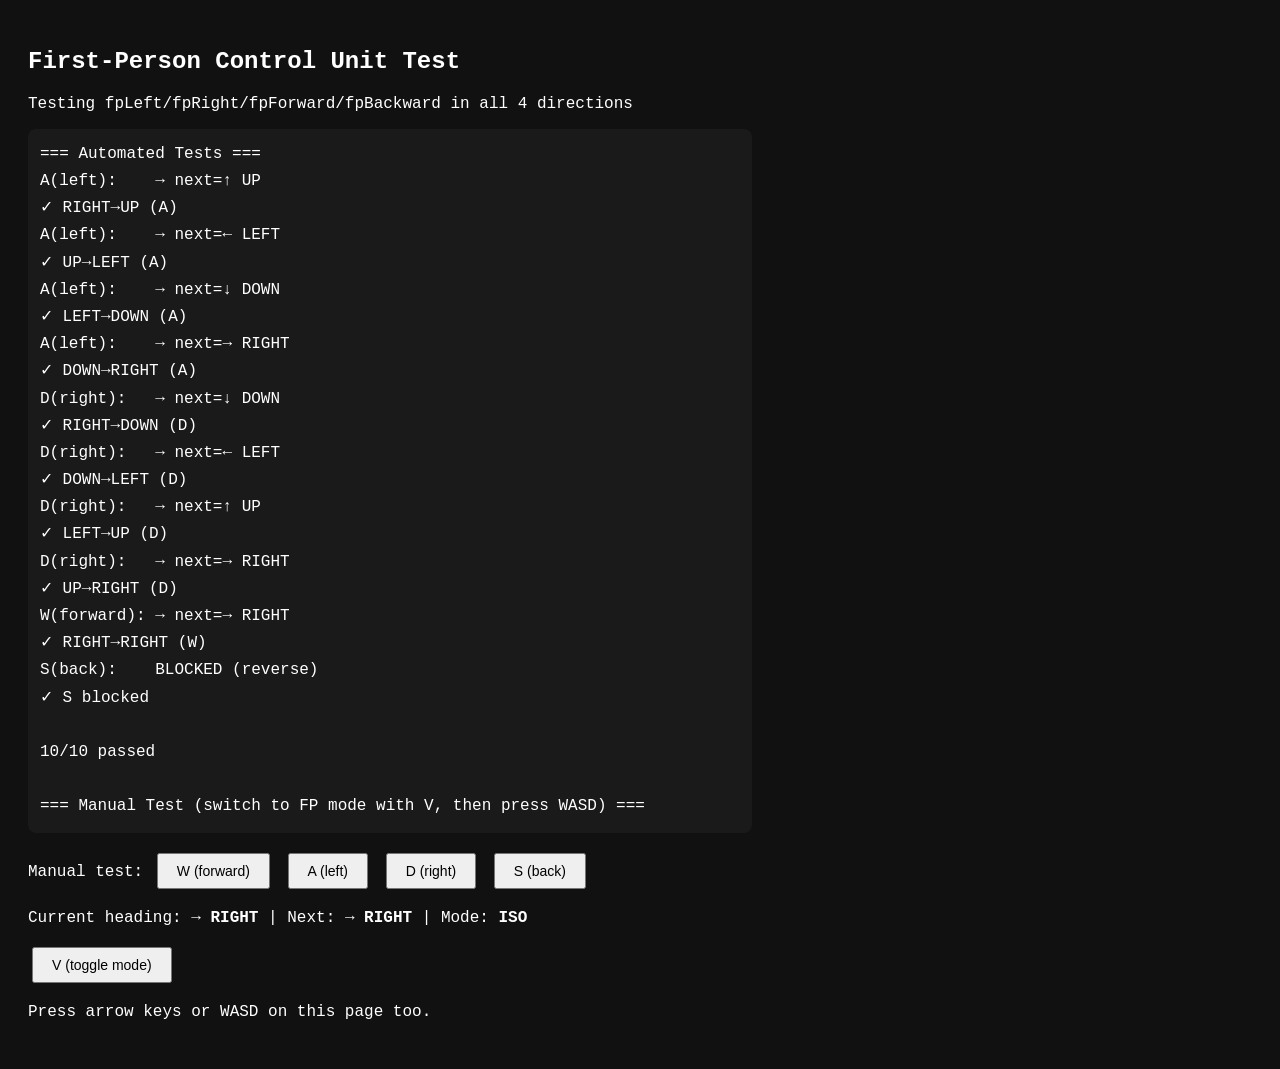
<file: test-fp.html>
<!DOCTYPE html>
<html><head><meta charset="UTF-8"><title>FP Control Test</title>
<style>
body{background:#111;color:#fff;font:16px monospace;padding:20px}
.pass{color:#0f0}.fail{color:#f00}.info{color:#0af}
#log{background:#1a1a1a;padding:12px;border-radius:8px;max-width:700px;white-space:pre-wrap;line-height:1.7}
button{padding:8px 18px;margin:4px;font-size:14px;cursor:pointer}
</style></head><body>
<h2>First-Person Control Unit Test</h2>
<p>Testing fpLeft/fpRight/fpForward/fpBackward in all 4 directions</p>
<div id="log"></div>
<p>Manual test: <button id="btnW">W (forward)</button> <button id="btnA">A (left)</button> <button id="btnD">D (right)</button> <button id="btnS">S (back)</button></p>
<p>Current heading: <b id="dirDisplay">RIGHT</b> | Next: <b id="nextDisplay">RIGHT</b> | Mode: <b id="modeDisplay">ISO</b></p>
<button id="btnV">V (toggle mode)</button>
<br><p>Press arrow keys or WASD on this page too.</p>

<script>
// === EXACT COPY of game.js direction logic ===
var log = document.getElementById('log');
var dirDisp = document.getElementById('dirDisplay');
var nextDisp = document.getElementById('nextDisplay');
var modeDisp = document.getElementById('modeDisplay');

var direction = { x: 1, y: 0 };
var nextDirection = { x: 1, y: 0 };
var camMode = 0;
var CAM_NAMES = ['ISO', '3RD', 'FP'];

function dirStr(d) {
    if (d.x===1 && d.y===0) return '→ RIGHT';
    if (d.x===-1 && d.y===0) return '← LEFT';
    if (d.x===0 && d.y===-1) return '↑ UP';
    if (d.x===0 && d.y===1) return '↓ DOWN';
    return '('+d.x+','+d.y+')';
}

function dirsOpposite(a, b) { return a.x + b.x === 0 && a.y + b.y === 0; }

function applyTurn(newDir) {
    if (dirsOpposite(direction, newDir)) { log.textContent += 'BLOCKED (reverse)\n'; return 'BLOCKED'; }
    nextDirection.x = newDir.x;
    nextDirection.y = newDir.y;
    log.textContent += '→ next=' + dirStr(nextDirection) + '\n';
    return 'OK';
}

function tick() {
    direction.x = nextDirection.x;
    direction.y = nextDirection.y;
    updateDisplay();
}

function fpForward()  { log.textContent += 'W(forward): ';  return applyTurn({ x: direction.x, y: direction.y }); }
function fpLeft()     { log.textContent += 'A(left):    '; return applyTurn({ x: direction.y, y: -direction.x }); }
function fpRight()    { log.textContent += 'D(right):   '; return applyTurn({ x: -direction.y, y: direction.x }); }
function fpBackward() { log.textContent += 'S(back):    '; return applyTurn({ x: -direction.x, y: -direction.y }); }

function absUp()    { log.textContent += '↑(abs): '; return applyTurn({ x: 0, y: -1 }); }
function absDown()  { log.textContent += '↓(abs): '; return applyTurn({ x: 0, y: 1 }); }
function absLeft()  { log.textContent += '←(abs): '; return applyTurn({ x: -1, y: 0 }); }
function absRight() { log.textContent += '→(abs): '; return applyTurn({ x: 1, y: 0 }); }

function updateDisplay() {
    dirDisp.textContent = dirStr(direction);
    nextDisp.textContent = dirStr(nextDirection);
    modeDisp.textContent = CAM_NAMES[camMode];
}

function handleKey(key) {
    if (key === 'camera') { camMode = (camMode + 1) % 3; log.textContent += 'MODE→' + CAM_NAMES[camMode] + '\n'; updateDisplay(); return; }

    if (camMode === 2) {
        if (key === 'ArrowUp'    || key === 'w' || key === 'W') { fpForward();  tick(); return; }
        if (key === 'ArrowDown'  || key === 's' || key === 'S') { fpBackward(); tick(); return; }
        if (key === 'ArrowLeft'  || key === 'a' || key === 'A') { fpLeft();     tick(); return; }
        if (key === 'ArrowRight' || key === 'd' || key === 'D') { fpRight();    tick(); return; }
    } else {
        if (key === 'ArrowUp'    || key === 'w' || key === 'W') { absUp();    tick(); return; }
        if (key === 'ArrowDown'  || key === 's' || key === 'S') { absDown();  tick(); return; }
        if (key === 'ArrowLeft'  || key === 'a' || key === 'A') { absLeft();  tick(); return; }
        if (key === 'ArrowRight' || key === 'd' || key === 'D') { absRight(); tick(); return; }
    }
}

// === Run automated tests ===
log.textContent = '=== Automated Tests ===\n';
var tests = [
    ['RIGHT→UP (A)',   function(){ direction={x:1,y:0};nextDirection={x:1,y:0}; var r=fpLeft();  tick(); return dirStr(direction); }, '↑ UP'],
    ['UP→LEFT (A)',    function(){ direction={x:0,y:-1};nextDirection={x:0,y:-1}; var r=fpLeft();  tick(); return dirStr(direction); }, '← LEFT'],
    ['LEFT→DOWN (A)',  function(){ direction={x:-1,y:0};nextDirection={x:-1,y:0}; var r=fpLeft();  tick(); return dirStr(direction); }, '↓ DOWN'],
    ['DOWN→RIGHT (A)', function(){ direction={x:0,y:1};nextDirection={x:0,y:1}; var r=fpLeft();  tick(); return dirStr(direction); }, '→ RIGHT'],
    ['RIGHT→DOWN (D)', function(){ direction={x:1,y:0};nextDirection={x:1,y:0}; var r=fpRight(); tick(); return dirStr(direction); }, '↓ DOWN'],
    ['DOWN→LEFT (D)',  function(){ direction={x:0,y:1};nextDirection={x:0,y:1}; var r=fpRight(); tick(); return dirStr(direction); }, '← LEFT'],
    ['LEFT→UP (D)',    function(){ direction={x:-1,y:0};nextDirection={x:-1,y:0}; var r=fpRight(); tick(); return dirStr(direction); }, '↑ UP'],
    ['UP→RIGHT (D)',   function(){ direction={x:0,y:-1};nextDirection={x:0,y:-1}; var r=fpRight(); tick(); return dirStr(direction); }, '→ RIGHT'],
    ['RIGHT→RIGHT (W)',function(){ direction={x:1,y:0};nextDirection={x:1,y:0}; var r=fpForward(); tick(); return dirStr(direction); }, '→ RIGHT'],
    ['S blocked',      function(){ direction={x:1,y:0};nextDirection={x:1,y:0}; var r=fpBackward(); return r; }, 'BLOCKED'],
];

var p=0,f=0;
tests.forEach(function(t){
    var r=t[1]();
    if(r===t[2]){p++;log.textContent+='✓ '+t[0]+'\n';}
    else{f++;log.textContent+='✗ '+t[0]+' → got:'+r+' expected:'+t[2]+'\n';}
});
log.textContent += '\n' + p + '/' + (p+f) + ' passed\n\n=== Manual Test (switch to FP mode with V, then press WASD) ===\n';

// Reset for manual test
direction = { x: 1, y: 0 }; nextDirection = { x: 1, y: 0 };
updateDisplay();

// Keyboard input
document.addEventListener('keydown', function(e) {
    e.preventDefault();
    if (e.key === 'v' || e.key === 'V') handleKey('camera');
    else handleKey(e.key);
});

// Buttons
document.getElementById('btnW').addEventListener('click', function(){ handleKey('w'); });
document.getElementById('btnA').addEventListener('click', function(){ handleKey('a'); });
document.getElementById('btnD').addEventListener('click', function(){ handleKey('d'); });
document.getElementById('btnS').addEventListener('click', function(){ handleKey('s'); });
document.getElementById('btnV').addEventListener('click', function(){ handleKey('camera'); });
</script>
</body></html>
</file>
